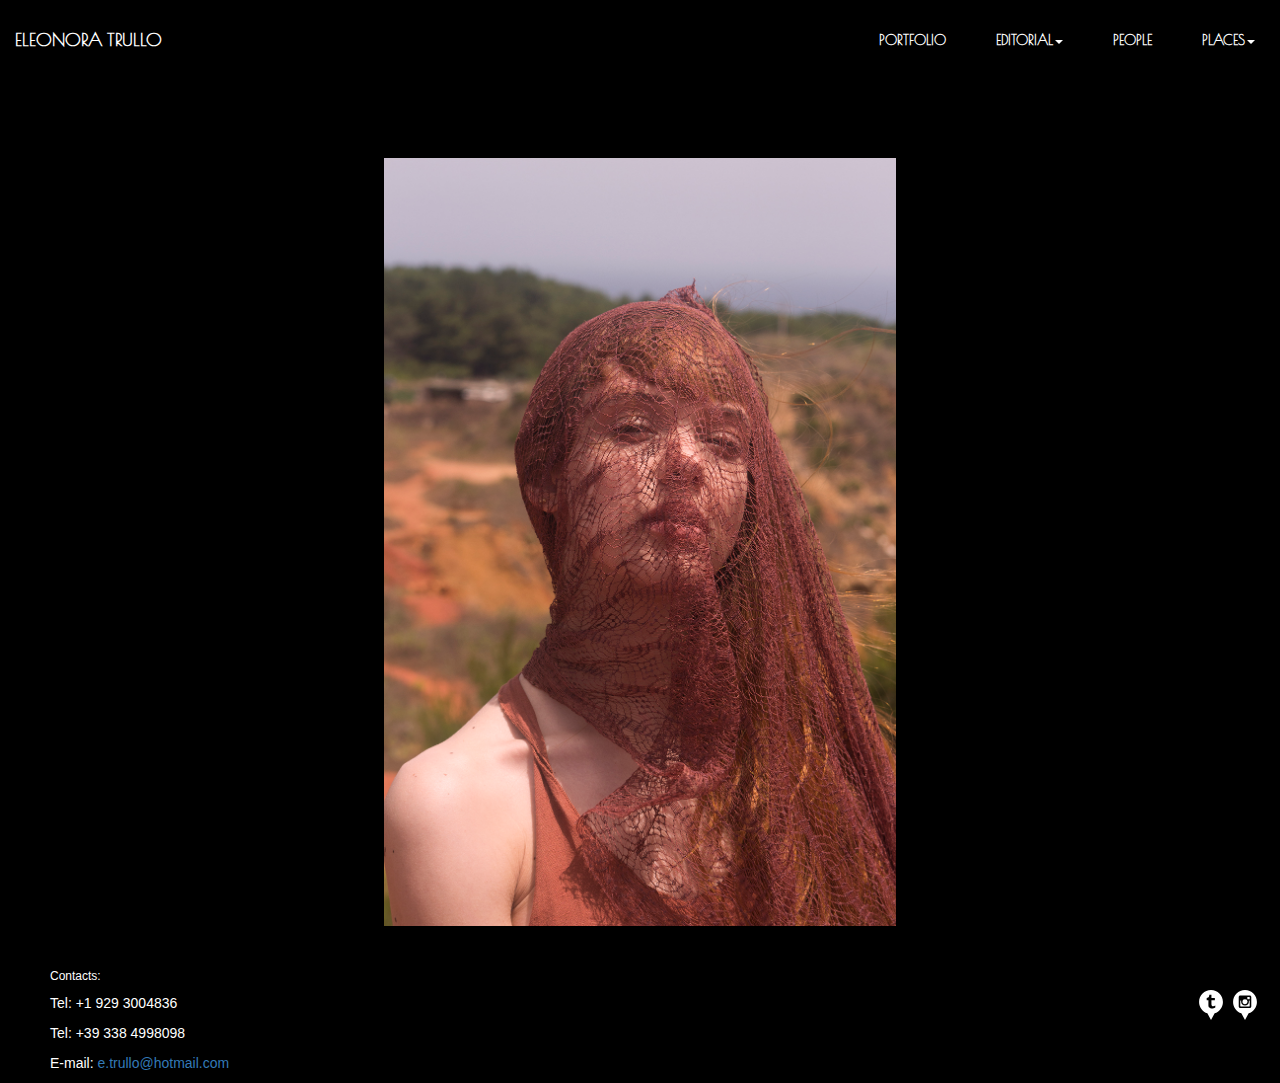
<file: index.html>
<html>
  <head>
    <title>Kalinifta</title>
    <meta charset="utf-8">
  	<meta http-equiv="X-UA-Compatible" content="IE=edge">
  	<meta name="viewport" content="width=device-width, initial-scale=1">
  	<meta name="keywords" content="footer, links, icons" />
    <link rel="stylesheet" href="https://maxcdn.bootstrapcdn.com/bootstrap/3.3.7/css/bootstrap.min.css">
    <script src="https://ajax.googleapis.com/ajax/libs/jquery/3.1.1/jquery.min.js"></script>
    <script src="https://maxcdn.bootstrapcdn.com/bootstrap/3.3.7/js/bootstrap.min.js"></script>
    <script src="js/custom-navbar.js"></script>
    <script src="js/support.js"></script>
    <script>
      $(document).ready(function(){
        $('body').click(function(e){
          if (e.target === this) {
            window.location = "portfolio.html"
          }
        });
      });
    </script>
      <link  href="css/style.css" rel="stylesheet" type="text/css">
      <link  href="css/body.css" rel="stylesheet" type="text/css">
      <link  href="css/footer.css" rel="stylesheet" type="text/css">
      <link  href="css/custom-navbar.css" rel="stylesheet" type="text/css">
      <link href="https://maxcdn.bootstrapcdn.com/font-awesome/4.3.0/css/font-awesome.min.css" rel="stylesheet">
      <link href="https://fonts.googleapis.com/css?family=Poiret+One" rel="stylesheet">
  </head>
  <body>
    <nav class="navbar navbar-fixed-top custom-navbar">
      <div class="container-fluid">
        <div class="navbar-header custom-collapsed">
            <a class="navbar-brand gloria-halleluia" href="index.html">ELEONORA TRULLO</a>
          <button type="button" class="navbar-toggle" data-toggle="collapse" data-target="#myNavbar">
            <span class="icon-bar"></span>
            <span class="icon-bar"></span>
            <span class="icon-bar"></span>
          </button>
        </div>
        <div class="collapse navbar-collapse" id="myNavbar">
          <ul class="nav navbar-nav custom-collapsed gloria-halleluia">
            <li><a href="portfolio.html">PORTFOLIO</a></li>
            <li class="dropdown">
              <a id="editorial" class="dropdown-toggle" data-toggle="dropdown" href="editorial.html">EDITORIAL<span class="caret"></span></a>
              <ul class="dropdown-menu">
                <li><a href="beautiful_stranger.html">beautiful stranger / toksick magazine</a></li>
              </ul>
            </li>
            <li><a href="people.html">PEOPLE</a></li>
            <li class="dropdown">
              <a class="dropdown-toggle" data-toggle="dropdown" href="#">PLACES<span class="caret"></span></a>
              <ul class="dropdown-menu">
                <li><a href="newyork.html">NEW YORK</a></li>
                <li><a href="paris.html">PARIS</a></li>
              </ul>
            </li>
          </ul>
        </div>
      </div>
    </nav>
    <div class="container margin-footer"> </div>
    <footer class="footer" style="margin-top: 900px">
      <div class="container">
        <div id="contatti" class="float-left left">
          <h6>Contacts: </h6>
          <p>Tel: +1 929 3004836    </p>
          <p>Tel: +39 338 4998098   </p>
          <p>E-mail: <a href="mailto:e.trullo@hotmail.com">e.trullo@hotmail.com     </a></p>
        </div>
        <div class="float-right right">
          <a href="http://kalinifta.tumblr.com/" target="_blank"><img class="social" src="img/logos/tumblr.svg"></a>
          <a href="https://www.instagram.com/eleonoratrullo/" target="_blank"><img class="social" src="img/logos/instagram.svg"></a>
          </div>
      </div>
    </footer>
  </body>
</html>
</file>
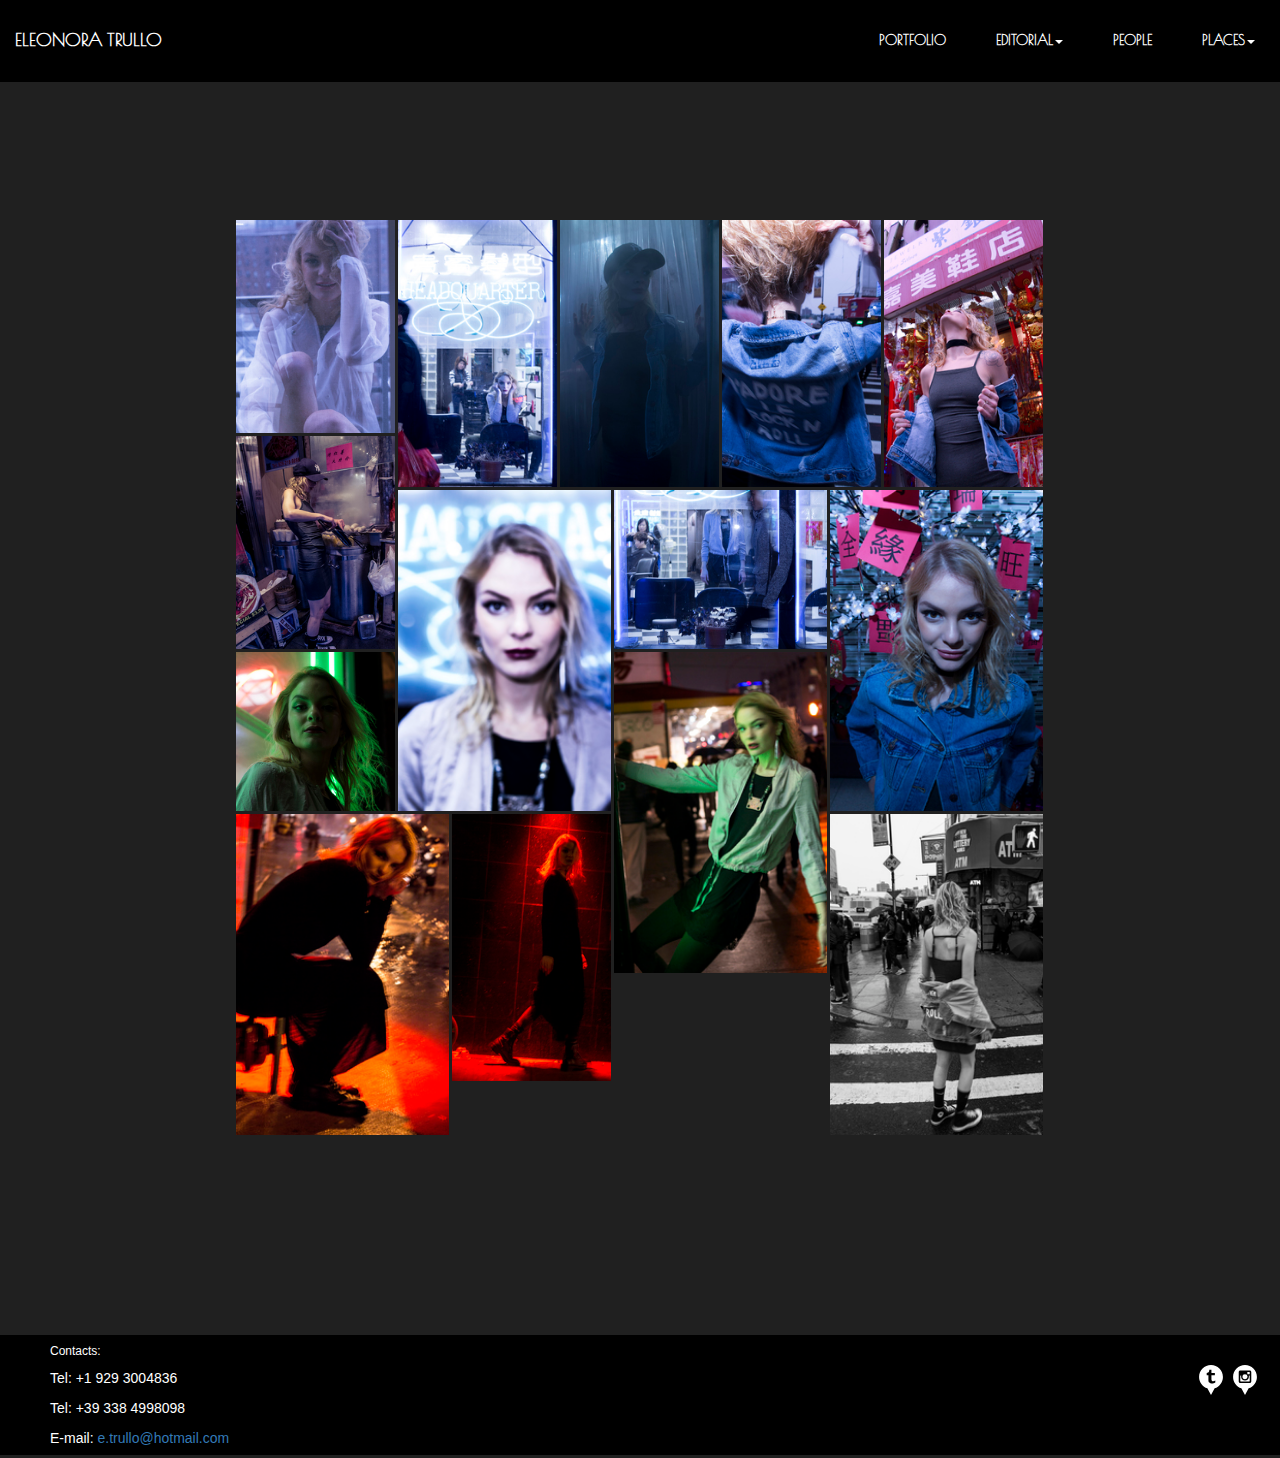
<file: beautiful_stranger.html>
/thumbs<html>
<head>
  <title>Kalinifta</title>
  <meta charset="utf-8">
  <meta http-equiv="X-UA-Compatible" content="IE=edge">
  <meta name="viewport" content="width=device-width, initial-scale=1">
  <meta name="keywords" content="footer, links, icons" />
  <link rel="stylesheet" href="https://maxcdn.bootstrapcdn.com/bootstrap/3.3.7/css/bootstrap.min.css">

  <link href="https://fonts.googleapis.com/css?family=Great+Vibes" rel="stylesheet">

  <script src="https://ajax.googleapis.com/ajax/libs/jquery/3.1.1/jquery.min.js"></script>
  <script src="https://maxcdn.bootstrapcdn.com/bootstrap/3.3.7/js/bootstrap.min.js"></script>
  <script src="js/custom-navbar.js"></script>
  <script src="js/support.js"></script>
  <script src="js/gallery.js"></script>
  <script src="lightbox/dist/js/lightbox.js"></script>
    <link  href="css/style.css" rel="stylesheet" type="text/css">
    <link  href="css/footer.css" rel="stylesheet" type="text/css">
    <link  href="css/custom-navbar.css" rel="stylesheet" type="text/css">
    <link href="https://maxcdn.bootstrapcdn.com/font-awesome/4.3.0/css/font-awesome.min.css" rel="stylesheet">
    <link href="https://fonts.googleapis.com/css?family=Poiret+One" rel="stylesheet">

    <script type='text/javascript' src='unitegallery/js/jquery-11.0.min.js'></script>
    <script type='text/javascript' src='dist/js/unitegallery.min.js'></script>
    <link rel='stylesheet' href='dist/css/unite-gallery.css' type='text/css' />
    <script type='text/javascript' src='dist/themes/tiles/ug-theme-tiles.js'></script>
</head>
  <body>
    <nav class="navbar navbar-fixed-top custom-navbar ">
      <div class="container-fluid">
        <div class="navbar-header custom-collapsed">
          <a class="navbar-brand gloria-halleluia" href="index.html">ELEONORA TRULLO</a>
          <button type="button" class="navbar-toggle" data-toggle="collapse" data-target="#myNavbar">
            <span class="icon-bar"></span>
            <span class="icon-bar"></span>
            <span class="icon-bar"></span>
          </button>
        </div>
        <div class="collapse navbar-collapse" id="myNavbar">
          <ul class="nav navbar-nav custom-collapsed gloria-halleluia">
            <li><a href="portfolio.html">PORTFOLIO</a></li>
            <li class="dropdown">
              <a id="editorial" class="dropdown-toggle" data-toggle="dropdown" href="editorial.html">EDITORIAL<span class="caret"></span></a>
              <ul class="dropdown-menu">
                <li><a href="beautiful_stranger.html">beautiful stranger / toksick magazine</a></li>
              </ul>
            </li>
            <li><a href="people.html">PEOPLE</a></li>
            <li class="dropdown">
              <a class="dropdown-toggle" data-toggle="dropdown" href="#">PLACES<span class="caret"></span></a>
              <ul class="dropdown-menu">
                <li><a href="newyork.html">NEW YORK</a></li>
                <li><a href="paris.html">PARIS</a></li>
              </ul>
            </li>
          </ul>
        </div>
      </div>
    </nav>
    <div class="spessore"></div>
    <div  class="centered margin-footer">
      <div id="gallery" style="display:none;" class="centered">
        <img alt=""
        src="img/editorial/beautiful_stranger/thumbs/1.jpg"
        data-image="img/editorial/beautiful_stranger/1.jpg">

        <img alt=""
        src="img/editorial/beautiful_stranger/thumbs/2.jpg"
        data-image="img/editorial/beautiful_stranger/2.jpg"
        data-description="Preview Image 1 Description">

        <img alt=""
        src="img/editorial/beautiful_stranger/thumbs/3.jpg"
        data-image="img/editorial/beautiful_stranger/3.jpg"
        data-description="Preview Image 2 Description">

        <img alt=""
        src="img/editorial/beautiful_stranger/thumbs/4.jpg"
        data-image="img/editorial/beautiful_stranger/4.jpg"
        data-description="img/editorial/beautiful_stranger/.jpg">

        <img alt=""
        src="img/editorial/beautiful_stranger/thumbs/5.jpg"
        data-image="img/editorial/beautiful_stranger/5.jpg"
        data-description="Preview Image 1 Description">

        <img alt=""
        src="img/editorial/beautiful_stranger/thumbs/6.jpg"
        data-image="img/editorial/beautiful_stranger/6.jpg"
        data-description="Preview Image 2 Description">

        <img alt=""
        src="img/editorial/beautiful_stranger/thumbs/8.jpg"
        data-image="img/editorial/beautiful_stranger/8.jpg"
        data-description="Preview Image 2 Description">

        <img alt=""
        src="img/editorial/beautiful_stranger/thumbs/9.jpg"
        data-image="img/editorial/beautiful_stranger/9.jpg"
        data-description="img/editorial/beautiful_stranger/.jpg">

        <img alt=""
        src="img/editorial/beautiful_stranger/thumbs/10.jpg"
        data-image="img/editorial/beautiful_stranger/10.jpg"
        data-description="Preview Image 2 Description">

        <img alt=""
        src="img/editorial/beautiful_stranger/thumbs/11.jpg"
        data-image="img/editorial/beautiful_stranger/11.jpg"
        data-description="img/editorial/beautiful_stranger/.jpg">

        <img alt=""
        src="img/editorial/beautiful_stranger/thumbs/12.jpg"
        data-image="img/editorial/beautiful_stranger/12.jpg"
        data-description="Preview Image 1 Description">

        <img alt=""
        src="img/editorial/beautiful_stranger/thumbs/13.jpg"
        data-image="img/editorial/beautiful_stranger/13.jpg"
        data-description="Preview Image 2 Description">

        <img alt=""
        src="img/editorial/beautiful_stranger/thumbs/14.jpg"
        data-image="img/editorial/beautiful_stranger/14.jpg"
        data-description="Preview Image 1 Description">

        <img alt=""
        src="img/editorial/beautiful_stranger/thumbs/15.jpg"
        data-image="img/editorial/beautiful_stranger/15.jpg"
        data-description="Preview Image 1 Description">

      </div>
    </div>
    <footer class="footer">
      <div class="container">
        <div id="contatti" class="float-left left">
          <h6>Contacts: </h6>
          <p>Tel: +1 929 3004836    </p>
          <p>Tel: +39 338 4998098   </p>
          <p>E-mail: <a href="mailto:e.trullo@hotmail.com">e.trullo@hotmail.com     </a></p>
        </div>
        <div class="float-right right">
          <a href="http://kalinifta.tumblr.com/" target="_blank"><img class="social" src="img/logos/tumblr.svg"></a>
          <a href="https://www.instagram.com/eleonoratrullo/" target="_blank"><img class="social" src="img/logos/instagram.svg"></a>
          </div>
      </div>
    </footer>
  </body>
</html>
</file>
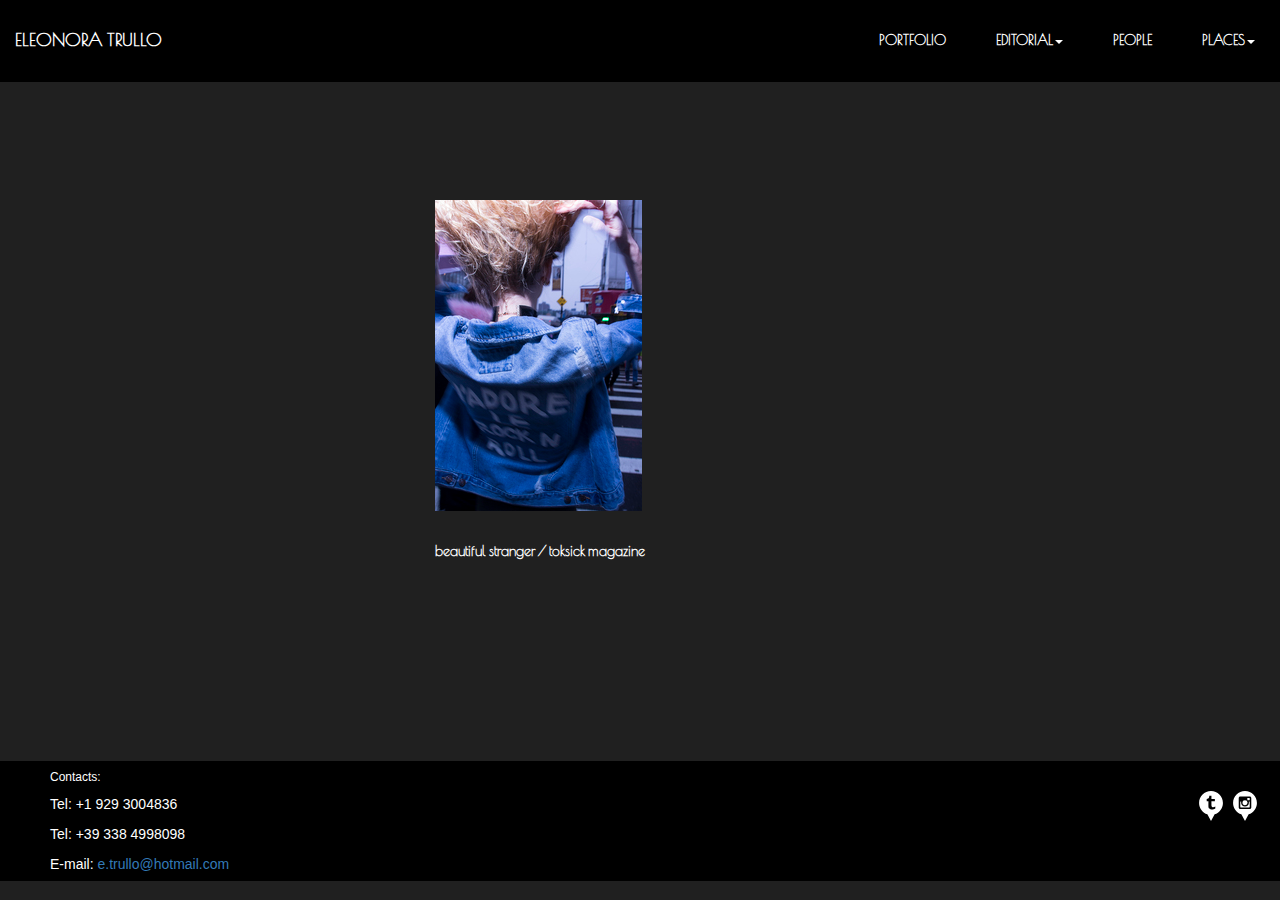
<file: editorial.html>
<html>
<head>
  <title>Kalinifta</title>
  <meta charset="utf-8">
  <meta http-equiv="X-UA-Compatible" content="IE=edge">
  <meta name="viewport" content="width=device-width, initial-scale=1">
  <meta name="keywords" content="footer, links, icons" />
  <link rel="stylesheet" href="https://maxcdn.bootstrapcdn.com/bootstrap/3.3.7/css/bootstrap.min.css">
  <script src="https://ajax.googleapis.com/ajax/libs/jquery/3.1.1/jquery.min.js"></script>
  <script src="https://maxcdn.bootstrapcdn.com/bootstrap/3.3.7/js/bootstrap.min.js"></script>
  <script src="js/custom-navbar.js"></script>
  <script src="js/support.js"></script>
  <script src="js/gallery.js"></script>
  <script src="lightbox/dist/js/lightbox.js"></script>

    <link  href="css/style.css" rel="stylesheet" type="text/css">
    <link  href="css/footer.css" rel="stylesheet" type="text/css">
    <link  href="css/custom-navbar.css" rel="stylesheet" type="text/css">
    <link href="https://maxcdn.bootstrapcdn.com/font-awesome/4.3.0/css/font-awesome.min.css" rel="stylesheet">
    <link href="https://fonts.googleapis.com/css?family=Poiret+One" rel="stylesheet">

    <script type='text/javascript' src='unitegallery/js/jquery-11.0.min.js'></script>
    <script type='text/javascript' src='dist/js/unitegallery.min.js'></script>
    <link rel='stylesheet' href='dist/css/unite-gallery.css' type='text/css' />
    <script type='text/javascript' src='dist/themes/tiles/ug-theme-tiles.js'></script>
</head>
  <body>
    <nav class="navbar navbar-fixed-top custom-navbar">
      <div class="container-fluid">
        <div class="navbar-header custom-collapsed">
          <a class="navbar-brand gloria-halleluia" href="index.html">ELEONORA TRULLO</a>

          <button type="button" class="navbar-toggle" data-toggle="collapse" data-target="#myNavbar">
            <span class="icon-bar"></span>
            <span class="icon-bar"></span>
            <span class="icon-bar"></span>
          </button>
        </div>
        <div class="collapse navbar-collapse" id="myNavbar">
          <ul class="nav navbar-nav custom-collapsed gloria-halleluia">
            <li><a href="portfolio.html">PORTFOLIO</a></li>
            <li class="dropdown">
              <a id="editorial" class="dropdown-toggle" data-toggle="dropdown" href="editorial.html">EDITORIAL<span class="caret"></span></a>
              <ul class="dropdown-menu">
                <li><a href="beautiful_stranger.html">beautiful stranger / toksick magazine</a></li>
              </ul>
            </li>
            <li><a href="people.html">PEOPLE</a></li>
            <li class="dropdown">
              <a class="dropdown-toggle" data-toggle="dropdown" href="#">PLACES<span class="caret"></span></a>
              <ul class="dropdown-menu">
                <li><a href="newyork.html">NEW YORK</a></li>
                <li><a href="paris.html">PARIS</a></li>
              </ul>
            </li>
          </ul>
        </div>
      </div>
    </nav>
    <div class="spessore"></div>
    <div  class="centered margin-footer">
      <div  class="centered">
        <div class="center_list"><a href="beautiful_stranger.html"><img alt="New York 1" src="img/editorial/beautiful_stranger/thumbs/4.jpg" href="beautiful_stranger.html"></a></div>
        <div  class="center_list" style="margin-top:30px;"><a class=" gloria-halleluia" href="beautiful_stranger.html">beautiful stranger / toksick magazine</a></div>
        </div>
    </div>
    <footer class="footer">
      <div class="container">
        <div id="contatti" class="float-left left">
          <h6>Contacts: </h6>
          <p>Tel: +1 929 3004836    </p>
          <p>Tel: +39 338 4998098   </p>
          <p>E-mail: <a href="mailto:e.trullo@hotmail.com">e.trullo@hotmail.com     </a></p>
        </div>
        <div class="float-right right">
          <a href="http://kalinifta.tumblr.com/" target="_blank"><img class="social" src="img/logos/tumblr.svg"></a>
          <a href="https://www.instagram.com/eleonoratrullo/" target="_blank"><img class="social" src="img/logos/instagram.svg"></a>
          </div>
      </div>
    </footer>
  </body>
</html>
</file>
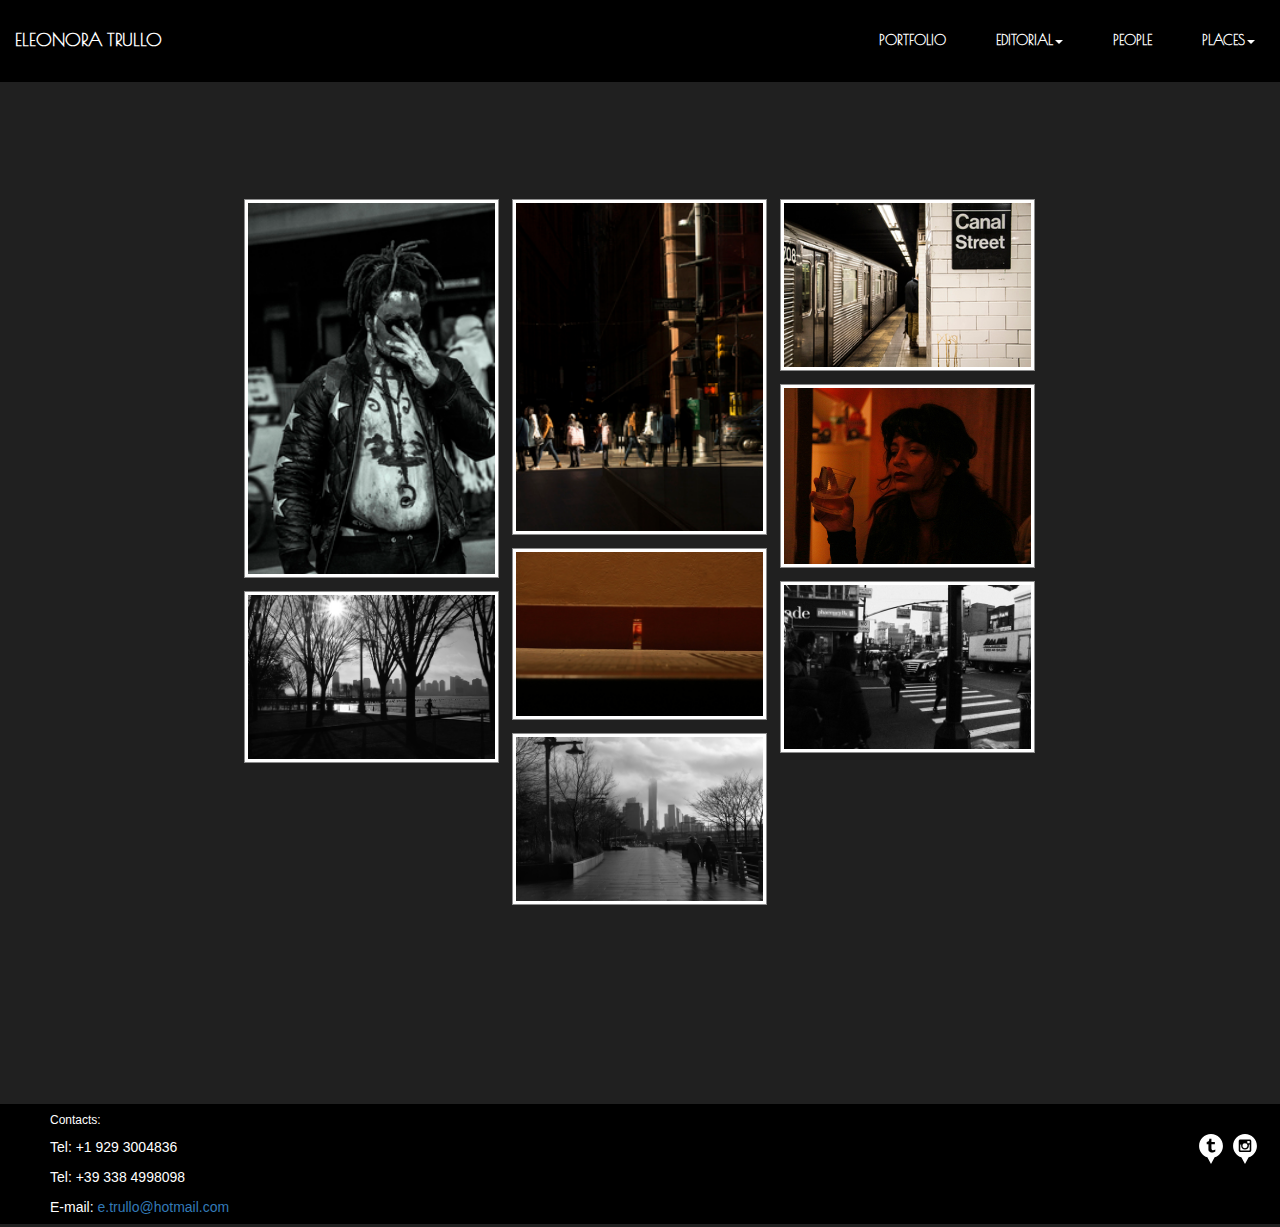
<file: newyork.html>
<html>
<head>
  <title>Kalinifta</title>
  <meta charset="utf-8">
  <meta http-equiv="X-UA-Compatible" content="IE=edge">
  <meta name="viewport" content="width=device-width, initial-scale=1">
  <meta name="keywords" content="footer, links, icons" />
  <link rel="stylesheet" href="https://maxcdn.bootstrapcdn.com/bootstrap/3.3.7/css/bootstrap.min.css">
  <script src="https://ajax.googleapis.com/ajax/libs/jquery/3.1.1/jquery.min.js"></script>
  <script src="https://maxcdn.bootstrapcdn.com/bootstrap/3.3.7/js/bootstrap.min.js"></script>
  <script src="js/custom-navbar.js"></script>
  <script src="js/support.js"></script>
  <script src="js/gallery.js"></script>
  <script src="lightbox/dist/js/lightbox.js"></script>

    <link  href="css/style.css" rel="stylesheet" type="text/css">
    <link  href="css/footer.css" rel="stylesheet" type="text/css">
    <link  href="css/custom-navbar.css" rel="stylesheet" type="text/css">
    <link href="https://maxcdn.bootstrapcdn.com/font-awesome/4.3.0/css/font-awesome.min.css" rel="stylesheet">
    <link href="https://fonts.googleapis.com/css?family=Poiret+One" rel="stylesheet">

    <script type='text/javascript' src='unitegallery/js/jquery-11.0.min.js'></script>
    <script type='text/javascript' src='dist/js/unitegallery.min.js'></script>
    <link rel='stylesheet' href='dist/css/unite-gallery.css' type='text/css' />
    <script type='text/javascript' src='dist/themes/tiles/ug-theme-tiles.js'></script>
</head>
  <body>
    <nav class="navbar navbar-fixed-top custom-navbar">
      <div class="container-fluid">
        <div class="navbar-header custom-collapsed">
          <a class="navbar-brand gloria-halleluia" href="index.html">ELEONORA TRULLO</a>

          <button type="button" class="navbar-toggle" data-toggle="collapse" data-target="#myNavbar">
            <span class="icon-bar"></span>
            <span class="icon-bar"></span>
            <span class="icon-bar"></span>
          </button>
        </div>
        <div class="collapse navbar-collapse" id="myNavbar">
          <ul class="nav navbar-nav custom-collapsed gloria-halleluia">
            <li><a href="portfolio.html">PORTFOLIO</a></li>
            <li class="dropdown">
              <a id="editorial" class="dropdown-toggle" data-toggle="dropdown" href="editorial.html">EDITORIAL<span class="caret"></span></a>
              <ul class="dropdown-menu">
                <li><a href="beautiful_stranger.html">beautiful stranger / toksick magazine</a></li>
              </ul>
            </li>
            <li><a href="people.html">PEOPLE</a></li>
            <li class="dropdown">
              <a class="dropdown-toggle" data-toggle="dropdown" href="#">PLACES<span class="caret"></span></a>
              <ul class="dropdown-menu">
                <li><a href="newyork.html">NEW YORK</a></li>
                <li><a href="paris.html">PARIS</a></li>
              </ul>
            </li>
          </ul>
        </div>
      </div>
    </nav>
    <div class="spessore"></div>
    <div  class="centered margin-footer">
      <div id="gallery2" style="display:none;" class="centered">
        <img alt=""  src="img/places/new_york/thumbs/NY1.jpg"
        data-image="img/places/new_york/NY1.jpg">

        <img alt=""
        src="img/places/new_york/thumbs/NY2.jpg"
        data-image="img/places/new_york/NY2.jpg"
        data-description="Preview Image 1 Description">

        <img alt=""
        src="img/places/new_york/thumbs/NY3.jpg"
        data-image="img/places/new_york/NY3.jpg"
        data-description="Preview Image 2 Description">

        <img alt=""
        src="img/places/new_york/thumbs/NY4.jpg"
        data-image="img/places/new_york/NY.jpg"
        data-description="img/portfolio/portfolio.jpg">

        <img alt=""
        src="img/places/new_york/thumbs/NY5.jpg"
        data-image="img/places/new_york/NY5.jpg"
        data-description="Preview Image 1 Description">

        <img alt=""
        src="img/places/new_york/thumbs/NY6.jpg"
        data-image="img/places/new_york/NY6.jpg"
        data-description="Preview Image 2 Description">

        <img alt=""
        src="img/places/new_york/thumbs/NY7.jpg"
        data-image="img/places/new_york/NY7.jpg"
        data-description="Preview Image 2 Description">

        <img alt=""
        src="img/places/new_york/thumbs/NY8.jpg"
        data-image="img/places/new_york/NY8.jpg"
        data-description="Preview Image 2 Description">

      </div>
    </div>
    <footer class="footer">
      <div class="container">
        <div id="contatti" class="float-left left">
          <h6>Contacts: </h6>
          <p>Tel: +1 929 3004836    </p>
          <p>Tel: +39 338 4998098   </p>
          <p>E-mail: <a href="mailto:e.trullo@hotmail.com">e.trullo@hotmail.com     </a></p>
        </div>
        <div class="float-right right">
          <a href="http://kalinifta.tumblr.com/" target="_blank"><img class="social" src="img/logos/tumblr.svg"></a>
          <a href="https://www.instagram.com/eleonoratrullo/" target="_blank"><img class="social" src="img/logos/instagram.svg"></a>
          </div>
      </div>
    </footer>
  </body>
</html>
</file>
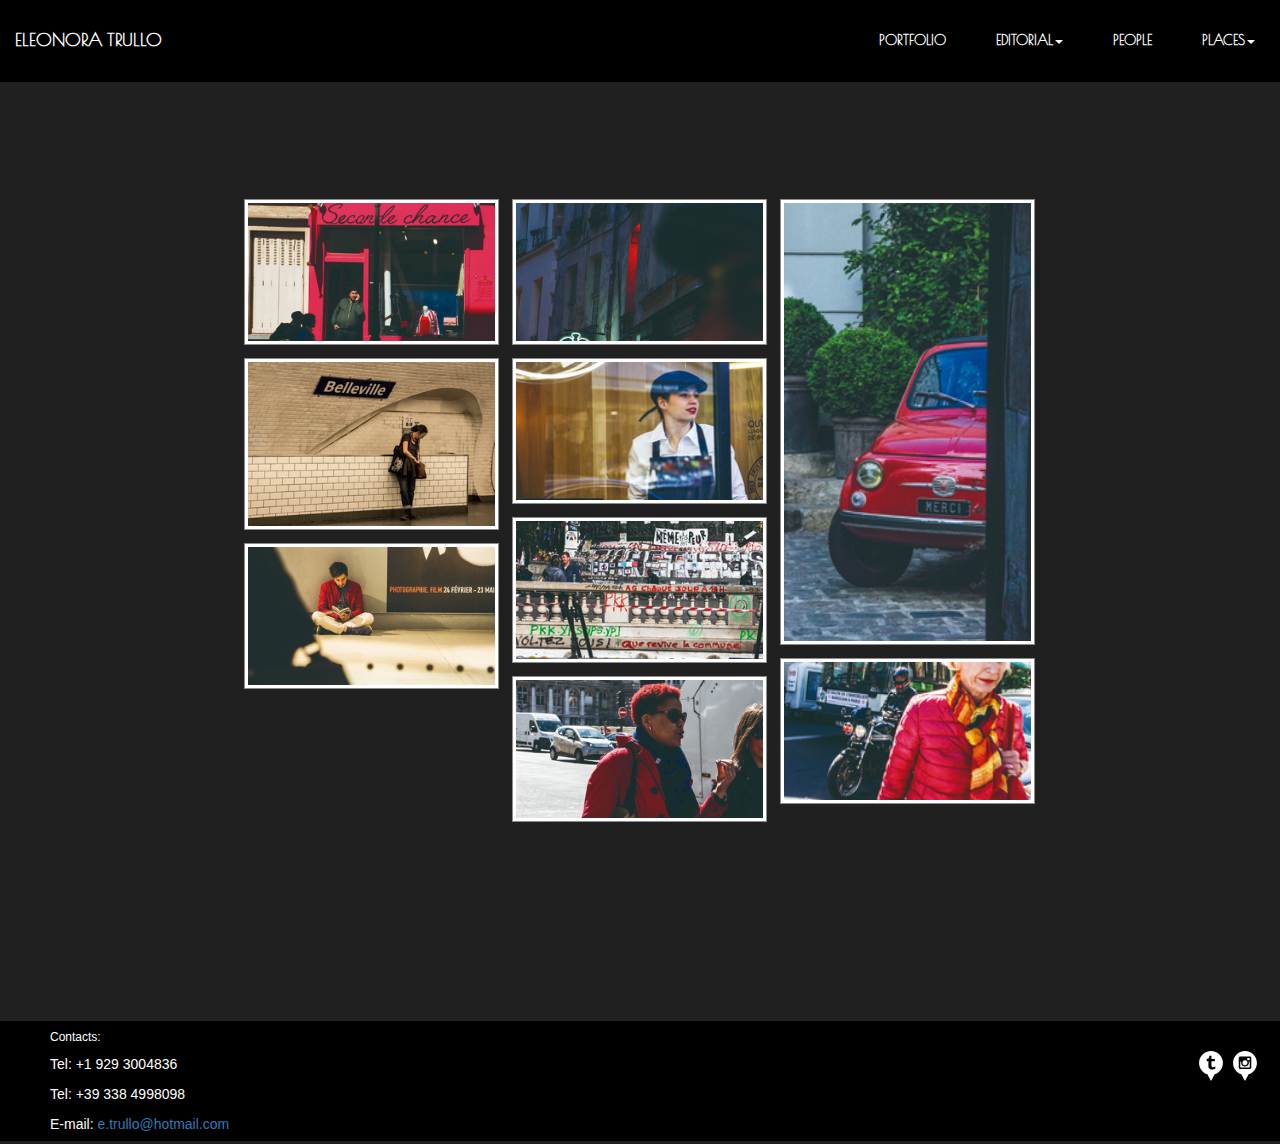
<file: paris.html>
<html>
<head>
  <title>Kalinifta</title>
  <meta charset="utf-8">
  <meta http-equiv="X-UA-Compatible" content="IE=edge">
  <meta name="viewport" content="width=device-width, initial-scale=1">
  <meta name="keywords" content="footer, links, icons" />
  <link rel="stylesheet" href="https://maxcdn.bootstrapcdn.com/bootstrap/3.3.7/css/bootstrap.min.css">
  <script src="https://ajax.googleapis.com/ajax/libs/jquery/3.1.1/jquery.min.js"></script>
  <script src="https://maxcdn.bootstrapcdn.com/bootstrap/3.3.7/js/bootstrap.min.js"></script>
  <script src="js/custom-navbar.js"></script>
  <script src="js/support.js"></script>
  <script src="js/gallery.js"></script>
  <script src="lightbox/dist/js/lightbox.js"></script>

    <link  href="css/style.css" rel="stylesheet" type="text/css">
    <link  href="css/footer.css" rel="stylesheet" type="text/css">
    <link  href="css/custom-navbar.css" rel="stylesheet" type="text/css">
    <link href="https://maxcdn.bootstrapcdn.com/font-awesome/4.3.0/css/font-awesome.min.css" rel="stylesheet">
    <link href="https://fonts.googleapis.com/css?family=Poiret+One" rel="stylesheet">

    <script type='text/javascript' src='unitegallery/js/jquery-11.0.min.js'></script>
    <script type='text/javascript' src='dist/js/unitegallery.min.js'></script>
    <link rel='stylesheet' href='dist/css/unite-gallery.css' type='text/css' />
    <script type='text/javascript' src='dist/themes/tiles/ug-theme-tiles.js'></script>
</head>
  <body>
    <nav class="navbar navbar-fixed-top custom-navbar">
      <div class="container-fluid">
        <div class="navbar-header custom-collapsed">
          <a class="navbar-brand gloria-halleluia" href="index.html">ELEONORA TRULLO</a>

          <button type="button" class="navbar-toggle" data-toggle="collapse" data-target="#myNavbar">
            <span class="icon-bar"></span>
            <span class="icon-bar"></span>
            <span class="icon-bar"></span>
          </button>
        </div>
        <div class="collapse navbar-collapse" id="myNavbar">
          <ul class="nav navbar-nav custom-collapsed gloria-halleluia">
            <li><a href="portfolio.html">PORTFOLIO</a></li>
            <li class="dropdown">
              <a id="editorial" class="dropdown-toggle" data-toggle="dropdown" href="editorial.html">EDITORIAL<span class="caret"></span></a>
              <ul class="dropdown-menu">
                <li><a href="beautiful_stranger.html">beautiful stranger / toksick magazine</a></li>
              </ul>
            </li>
            <li><a href="people.html">PEOPLE</a></li>
            <li class="dropdown">
              <a class="dropdown-toggle" data-toggle="dropdown" href="#">PLACES<span class="caret"></span></a>
              <ul class="dropdown-menu">
                <li><a href="newyork.html">NEW YORK</a></li>
                <li><a href="paris.html">PARIS</a></li>
              </ul>
            </li>
          </ul>
        </div>
      </div>
    </nav>
    <div class="spessore"></div>
    <div class="centered margin-footer">
      <div id="gallery2" style="display:none;" class="centered">

        <img alt=""
        src="img/places/paris/thumbs/paris1.jpg"
        data-image="img/places/paris/paris1.jpg">

        <img alt=""
        src="img/places/paris/thumbs/paris2.jpg"
        data-image="img/places/paris/paris2.jpg">

        <img alt=""
        src="img/places/paris/thumbs/paris7.jpg"
        data-image="img/places/paris/paris7.jpg">

        <img alt=""
        src="img/places/paris/thumbs/paris3.jpg"
        data-image="img/places/paris/paris3.jpg">

        <img alt=""
        src="img/places/paris/thumbs/paris4.jpg"
        data-image="img/places/paris/paris4.jpg">

        <img alt=""
        src="img/places/paris/thumbs/paris5.jpg"
        data-image="img/places/paris/paris5.jpg">

        <img alt=""
        src="img/places/paris/thumbs/paris6.jpg"
        data-image="img/places/paris/paris6.jpg">

        <img alt=""
        src="img/places/paris/thumbs/paris9.jpg"
        data-image="img/places/paris/paris9.jpg">

        <img alt=""
        src="img/places/paris/thumbs/paris8.jpg"
        data-image="img/places/paris/paris8.jpg">

      </div>
    </div>
    <footer class="footer">
      <div class="container">
        <div id="contatti" class="float-left left">
          <h6>Contacts: </h6>
          <p>Tel: +1 929 3004836    </p>
          <p>Tel: +39 338 4998098   </p>
          <p>E-mail: <a href="mailto:e.trullo@hotmail.com">e.trullo@hotmail.com     </a></p>
        </div>
        <div class="float-right right">
          <a href="http://kalinifta.tumblr.com/" target="_blank"><img class="social" src="img/logos/tumblr.svg"></a>
          <a href="https://www.instagram.com/eleonoratrullo/" target="_blank"><img class="social" src="img/logos/instagram.svg"></a>
          </div>
      </div>
    </footer>
  </body>
</html>
</file>
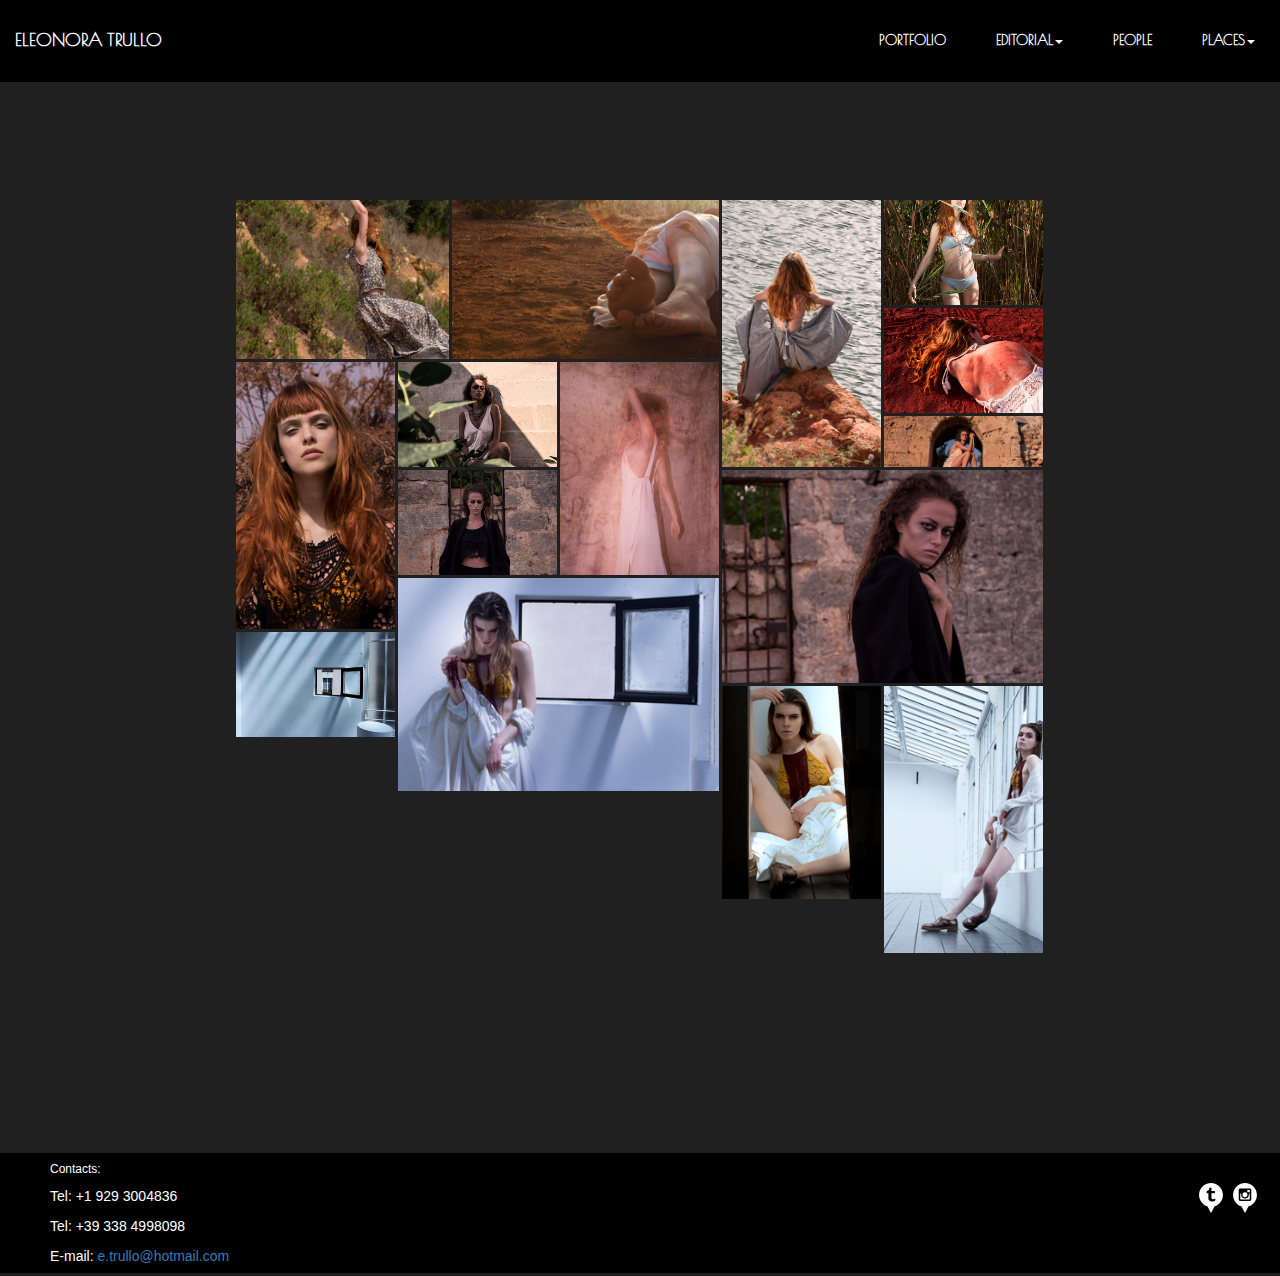
<file: portfolio.html>
<html>
<head>
  <title>Kalinifta</title>
  <meta charset="utf-8">
  <meta http-equiv="X-UA-Compatible" content="IE=edge">
  <meta name="viewport" content="width=device-width, initial-scale=1">
  <meta name="keywords" content="footer, links, icons" />
  <link rel="stylesheet" href="https://maxcdn.bootstrapcdn.com/bootstrap/3.3.7/css/bootstrap.min.css">

  <link href="https://fonts.googleapis.com/css?family=Great+Vibes" rel="stylesheet">

  <script src="https://ajax.googleapis.com/ajax/libs/jquery/3.1.1/jquery.min.js"></script>
  <script src="https://maxcdn.bootstrapcdn.com/bootstrap/3.3.7/js/bootstrap.min.js"></script>
  <script src="js/custom-navbar.js"></script>
  <script src="js/support.js"></script>
  <script src="js/gallery.js"></script>
  <script src="lightbox/dist/js/lightbox.js"></script>
    <link  href="css/style.css" rel="stylesheet" type="text/css">
    <link  href="css/footer.css" rel="stylesheet" type="text/css">
    <link  href="css/custom-navbar.css" rel="stylesheet" type="text/css">
    <link href="https://maxcdn.bootstrapcdn.com/font-awesome/4.3.0/css/font-awesome.min.css" rel="stylesheet">
    <link href="https://fonts.googleapis.com/css?family=Poiret+One" rel="stylesheet">

    <script type='text/javascript' src='unitegallery/js/jquery-11.0.min.js'></script>
    <script type='text/javascript' src='dist/js/unitegallery.min.js'></script>
    <link rel='stylesheet' href='dist/css/unite-gallery.css' type='text/css' />
    <script type='text/javascript' src='dist/themes/tiles/ug-theme-tiles.js'></script>
</head>
  <body>
    <nav class="navbar navbar-fixed-top custom-navbar ">
      <div class="container-fluid">
        <div class="navbar-header custom-collapsed">
          <a class="navbar-brand gloria-halleluia" href="index.html">ELEONORA TRULLO</a>

          <button type="button" class="navbar-toggle" data-toggle="collapse" data-target="#myNavbar">
            <span class="icon-bar"></span>
            <span class="icon-bar"></span>
            <span class="icon-bar"></span>
          </button>
        </div>
        <div class="collapse navbar-collapse" id="myNavbar">
          <ul class="nav navbar-nav custom-collapsed gloria-halleluia">
            <li><a href="portfolio.html">PORTFOLIO</a></li>
            <li class="dropdown">
              <a id="editorial" class="dropdown-toggle" data-toggle="dropdown" href="editorial.html">EDITORIAL<span class="caret"></span></a>
              <ul class="dropdown-menu">
                <li><a href="beautiful_stranger.html">beautiful stranger / toksick magazine</a></li>
              </ul>
            </li>
            <li><a href="people.html">PEOPLE</a></li>
            <li class="dropdown">
              <a class="dropdown-toggle" data-toggle="dropdown" href="#">PLACES<span class="caret"></span></a>
              <ul class="dropdown-menu">
                <li><a href="newyork.html">NEW YORK</a></li>
                <li><a href="paris.html">PARIS</a></li>
              </ul>
            </li>
          </ul>
        </div>
      </div>
    </nav>
    <div class="spessore"></div>
    <div  class="centered margin-footer">
      <div id="gallery" style="display:none;" class="centered">
        <img alt=""
        src="img/portfolio/thumbs/portfolio1.jpg"
        data-image="img/portfolio/portfolio1.jpg">

        <img alt=""
        src="img/portfolio/thumbs/portfolio2.jpg"
        data-image="img/portfolio/portfolio2.jpg"
        data-description="Preview Image 1 Description">

        <img alt=""
        src="img/portfolio/thumbs/portfolio3.jpg"
        data-image="img/portfolio/portfolio3.jpg"
        data-description="Preview Image 2 Description">

        <img alt=""
        src="img/portfolio/thumbs/portfolio4.jpg"
        data-image="img/portfolio/portfolio4.jpg"
        data-description="img/portfolio/portfolio.jpg">

        <img alt=""
        src="img/portfolio/thumbs/portfolio5.jpg"
        data-image="img/portfolio/portfolio5.jpg"
        data-description="Preview Image 1 Description">

        <img alt=""
        src="img/portfolio/thumbs/portfolio6.jpg"
        data-image="img/portfolio/portfolio6.jpg"
        data-description="Preview Image 2 Description">

        <img alt=""
        src="img/portfolio/thumbs/portfolio8.jpg"
        data-image="img/portfolio/portfolio8.jpg"
        data-description="Preview Image 2 Description">

        <img alt=""
        src="img/portfolio/thumbs/portfolio9.jpg"
        data-image="img/portfolio/portfolio9.jpg"
        data-description="img/portfolio/portfolio.jpg">

        <img alt=""
        src="img/portfolio/thumbs/portfolio10.jpg"
        data-image="img/portfolio/portfolio10.jpg"
        data-description="Preview Image 2 Description">

        <img alt=""
        src="img/portfolio/thumbs/portfolio11.jpg"
        data-image="img/portfolio/portfolio11.jpg"
        data-description="img/portfolio/portfolio.jpg">

        <img alt=""
        src="img/portfolio/thumbs/portfolio12.jpg"
        data-image="img/portfolio/portfolio12.jpg"
        data-description="Preview Image 1 Description">

        <img alt=""
        src="img/portfolio/thumbs/portfolio13.jpg"
        data-image="img/portfolio/portfolio13.jpg"
        data-description="Preview Image 2 Description">

        <img alt=""
        src="img/portfolio/thumbs/portfolio14.jpg"
        data-image="img/portfolio/portfolio14.jpg"
        data-description="Preview Image 1 Description">

        <img alt=""
        src="img/portfolio/thumbs/portfolio15.jpg"
        data-image="img/portfolio/portfolio15.jpg"
        data-description="Preview Image 2 Description">

        <img alt=""
        src="img/portfolio/thumbs/portfolio16.jpg"
        data-image="img/portfolio/portfolio16.jpg"
        data-description="img/portfolio/portfolio.jpg">

      </div>
    </div>
    <footer class="footer">
      <div class="container">
        <div id="contatti" class="float-left left">
          <h6>Contacts: </h6>
          <p>Tel: +1 929 3004836    </p>
          <p>Tel: +39 338 4998098   </p>
          <p>E-mail: <a href="mailto:e.trullo@hotmail.com">e.trullo@hotmail.com     </a></p>
        </div>
        <div class="float-right right">
          <a href="http://kalinifta.tumblr.com/" target="_blank"><img class="social" src="img/logos/tumblr.svg"></a>
          <a href="https://www.instagram.com/eleonoratrullo/" target="_blank"><img class="social" src="img/logos/instagram.svg"></a>
          </div>
      </div>
    </footer>
  </body>
</html>
</file>
<file: css/style.css>
body{
  background-color: #202020;
}

table {
    border-spacing: 5px;
}

th, td {
    padding: 15px;
}

.float-left{
  float:left;
}

.navbar-brand{
  color: white;
}

.navbar-brand{
  color: white;
}

.navbar-brand:hover{
  color: white;
}

.spessore{
  margin-top: 200px;
}

.light-img {
    width: 20rem;
    border-radius: 4px;
}

.light-img-big {
    width: 29rem;
    border-radius: 4px;
}

.light-img-small {
    width: 11rem;
    border-radius: 4px;
}

.centered{
  margin-left:18%;
  margin-right:18%;
}

.margin-top{
  margin-top: 10px;
}

.margin-footer{
  margin-bottom: 200px;
}

@media screen and (max-width: 1300px) {
  .centered {
    margin-left:10%;
    margin-right:10%;
  }
}

@media screen and (max-width: 768px) {
  .centered {
    margin-left:0%;
    margin-right:0%;
  }
}

.center_list {
  margin-left:25%;
  margin-right:30%;
}

@media screen and (max-width: 1300px) {
  .center_list {
    margin-left:25%;
    margin-right:30%;
  }
}

@media screen and (max-width: 768px) {
  .center_list {
    margin-left:15%;
    margin-right:20%;
  }
}

.vibes {
  font-family: 'Great Vibes', cursive;
}

.gloria-halleluia{
  font-family: 'Poiret One', cursive;
  color: white;
  font-weight: 900;
}
</file>
<file: css/body.css>
body {
    background-color: black;
    background-image: url("../img/logos/home.jpg");
    background-size: 40%;
    background-position: center;
    background-repeat: no-repeat;
    padding: 0;
}


@media screen and (max-width: 550px) {
  body {
    background-size: 100%;
  }
}

@media screen and (max-width: 768px) {
  body {
    background-size: 80%;
  }
}

@media screen and (max-width: 1240px) {
  body {
    background-size: 75%;
  }
}
</file>
<file: css/footer.css>
/* Sticky footer styles
-------------------------------------------------- */
html {
  position: relative;
  min-height: 100%;
}

.footer {
  width: 100%;
  /* Set the fixed height of the footer here */
  height: 120px;
  background-color: black;
  margin-left: 0px;
  margin-right: 0px;
  margin-bottom: 0px;
  margin-top: 100px;
}


/* Custom page CSS
-------------------------------------------------- */
/* Not required for template or sticky footer method. */

body > .container {
  padding: 60px 15px 0;
}
.container .text-muted {
  margin: 20px 0;
}

.footer > .container {
  padding-right: 20px;
  padding-left: 20px;
  margin-left: 30px;
  margin-right: 30px;
}

code {
  font-size: 80%;
}

.social{
  width: 30px;
  padding-top: 20px;
  filter: invert(100%);
  height: auto;
}

.right {
    position: absolute;
    right: 10px;
    padding: 10px;
}

#contatti{
  color: white;
  font-weight: 500;
}
</file>
<file: css/custom-navbar.css>
.navbar-nav li a {
	padding: 5px 0;
    margin: 10px 25px;
    font-weight: bold;
    border-bottom: 1px solid transparent;
    transition: 0.2s border-color linear;
}

.navbar-nav li a:hover {
	padding: 5px 0;
    margin: 10px 25px;
    font-weight: bold;
    border-bottom: 1px solid;
    transition: 0.2s border-color linear;
    background: none;
}

.navbar-nav li a:focus {
    background: none;
}

nav.navbar {
	transition: 0.2s all ease-in-out;
}

.custom-expanded {
	transition: 0.2s all ease-in-out;
}

.custom-collapsed {
	padding: 15px 0;
}

 ul.nav .open>a, ul.nav .open>a:focus, ul.nav .open>a:hover {
    background: none;
}

.nav .open>a, .nav .open>a:focus, .nav .open>a:hover{
    border: none;
}

button.navbar-toggle .icon-bar{
    -webkit-transition: all 0.4s linear;
    -moz-transition: all 0.4s linear;
    transition: all 0.4s linear;
}

button.animate-menu .icon-bar:nth-child(1){
    transform: translateY(10px) rotateZ(45deg);
    -webkit-transition: transform 0.4s linear;
    -moz-transition: transform 0.4s linear;
    transition: transform 0.4s linear;
}

button.animate-menu .icon-bar:nth-child(2){
    visibility: hidden;
    opacity: 0;
    -webkit-transition: all 0.4s linear;
    -moz-transition: all 0.4s linear;
    transition: all 0.4s linear;
}

button.animate-menu .icon-bar:nth-child(3){
    transform: translateY(-2px) rotateZ(-45deg);
    -webkit-transition: transform 0.4s linear;
    -moz-transition: transform 0.4s linear;
    transition: transform 0.4s linear;
}

ul.dropdown-menu {
    background: #fff;
}

@media (max-width: 767px){
    .navbar-nav .open .dropdown-menu {
        background: #fff;
    }
}
</file>
<file: dist/css/unite-gallery.css>
.---------Protection--------{}

.ug-gallery-wrapper, 
.ug-gallery-wrapper *{
	transition: all !important;
	-o-transition: all !important;
	-webkit-transition: all;
	-moz-transition: all !important;
	-ms-transition: all !important;
	max-width:none;
}

.ug-gallery-wrapper{
	z-index:0;
} 

.ug-item-wrapper img{
	width:auto;
	max-width:none;
	margin:0px;
	padding:0px;
}

.ug-videoplayer-wrapper video{
	height:100%;
	width:100%;
	visibility: visible !important;
}


.---------General_Styles--------{}

.ug-rtl{
	direction:rtl;
}

.ug-gallery-wrapper{
	overflow:hidden;
	position:relative;
	font-family:Arial, Helvetica, sans-serif;
}

.ug-error-message{
	text-align:center;
	padding-top:30px;
	padding-bottom:30px;
	font-size:20px;
	color:#F30D0D;
}

.ug-error-message-wrapper{
	width:100%;
	height:100%;
	border:1px solid black;
}

.ug-gallery-wrapper .ug-canvas-pie{
	position:absolute;
	z-index:4;
}

.ug-gallery-wrapper .ug-progress-bar{
	position:absolute;
	overflow:hidden;
	z-index:4;
}

.ug-gallery-wrapper .ug-progress-bar-inner{
	xposition:absolute;
}

.ug-gallery-wrapper.ug-fullscreen{
	height: 100% !important;
	width: 100% !important;
	max-width:none !important;
	max-height:none !important;
}

.ug-gallery-wrapper.ug-fake-fullscreen{
	position: fixed !important;
	height: auto !important;
	width: auto !important;
	max-width:none !important;
	max-height:none !important;
	margin: 0px !important;
	padding: 0px !important;
	top: 0px !important;
	left: 0px !important;
	bottom: 0px !important;
	right: 0px !important;
	z-index: 999999 !important;
}

.ug-body-fullscreen{
	overflow: hidden !important;
	height: 100% !important;
	width: 100% !important;
	margin:0px !important;
	padding:0px !important;	
}

.ug-gallery-wrapper .ug-preloader-trans{
	display:block;
	height:35px;
	width:32px;
	height:32px;
	background-image:url('../images/loader_skype_trans.gif');
	background-repeat:no-repeat;
}


.--------------SLIDER------------------{}

.ug-gallery-wrapper .ug-slider-wrapper{
	position:absolute;
	overflow:hidden;
	z-index:1;
	background-color:#000000;
}


.ug-slider-wrapper .ug-slide-wrapper{
	position:absolute;
}

.ug-slide-wrapper.ug-slide-clickable{
	cursor:pointer;
}

.ug-slider-wrapper .ug-slider-inner{
	position:absolute;
	z-index:0;
}

.ug-slider-wrapper .ug-item-wrapper{
	position:absolute;
	overflow:hidden;
}

.ug-slider-wrapper,
.ug-item-wrapper img{
	
	-webkit-user-select: none;	/* make unselectable */         
	-moz-user-select: none; 
	-ms-user-select: none;	
	max-width:none !important;
	box-sizing:border-box;
}

.ug-slider-wrapper .ug-slider-preloader{
	position:absolute;
	z-index:1;
	border:2px solid #ffffff;
	border-radius:6px;
	background-color:#ffffff;
	background-position:center center;
	background-repeat:no-repeat;
}

.ug-slider-preloader.ug-loader1{
	width:30px;
	height:30px;
	background-image:url('../images/loader-white1.gif');
}

.ug-slider-preloader.ug-loader1.ug-loader-black{
	background-image:url('../images/loader-black1.gif');	
}
	
.ug-slider-preloader.ug-loader2{
	width:32px;
	height:32px;
	background-image:url('../images/loader-white2.gif');
}

.ug-slider-preloader.ug-loader2.ug-loader-black{
	background-image:url('../images/loader-black2.gif');	
}

.ug-slider-preloader.ug-loader3{
	width:38px;
	height:38px;
	background-image:url('../images/loader-white3.gif');
}

.ug-slider-preloader.ug-loader3.ug-loader-black{
	background-image:url('../images/loader-black3.gif');	
}

.ug-slider-preloader.ug-loader4{
	width:32px;
	height:32px;
	background-image:url('../images/loader-white4.gif');
	background-color:white;
}

.ug-slider-preloader.ug-loader4.ug-loader-black{
	background-image:url('../images/loader-black4.gif');	
}

.ug-slider-preloader.ug-loader5{
	width:60px;
	height:8px;
	background-image:url('../images/loader-white5.gif');
	background-color:white;
	border:none;
	border-radius:0px;
}

.ug-slider-preloader.ug-loader5.ug-loader-black{
	background-image:url('../images/loader-black5.gif');
	border:2px solid #000000;
}

.ug-slider-preloader.ug-loader6{
	width:32px;
	height:32px;
	background-image:url('../images/loader-white6.gif');
}

.ug-slider-preloader.ug-loader6.ug-loader-black{
	background-image:url('../images/loader-black6.gif');	
}

.ug-slider-preloader.ug-loader7{
	width:32px;
	height:10px;
	background-image:url('../images/loader-white7.gif');
	border-width:3px;
	border-radius:3px;
}

.ug-slider-preloader.ug-loader7.ug-loader-black{
	background-image:url('../images/loader-black7.gif');	
}

.ug-slider-preloader.ug-loader-black{
	border-color:#000000;
	background-color:#000000;
}

.ug-slider-preloader.ug-loader-nobg{
	background-color:transparent;
}

.ug-slider-wrapper .ug-button-videoplay{
	position:absolute;
	z-index:2;
	cursor:pointer;	
}

.ug-slider-wrapper .ug-button-videoplay.ug-type-square{	
	width:86px;
	height:66px;
	background-image:url('../images/play-button-square.png');
	background-position:0px -66px;
}

.ug-slider-wrapper .ug-button-videoplay.ug-type-square.ug-button-hover{
	background-position:0px 0px;
}


.ug-slider-wrapper .ug-button-videoplay.ug-type-round{	
	width:76px;
	height:76px;
	background-image:url('../images/play-button-round.png');
	opacity:0.9;
	filter: alpha(opacity = 90);
	transition: all 0.3s ease 0s !important;
}


.ug-slider-wrapper .ug-button-videoplay.ug-type-round.ug-button-hover{
	opacity:1;
	filter: alpha(opacity = 100);
	transition: all 0.3s ease 0s !important;
}


.--------------VIDEO_PLAYER------------------{}

.ug-gallery-wrapper .ug-videoplayer{
	position:absolute;
	z-index:100;	
	background-color:#000000;
	background-image:url('../images/loader-black1.gif');	
	background-repeat:no-repeat;
	background-position:center center;
	box-sizing:border-box;
	-moz-box-sizing:border-box;
}

.ug-videoplayer .ug-videoplayer-wrapper{
	width:100%;
	height:100%;
	background-color:#000000;
	background-image:url('../images/loader-black1.gif');	
	background-repeat:no-repeat;
	background-position:center center;
}


.ug-videoplayer .ug-videoplayer-button-close{
	position:absolute;
	height:64px;
	width:64px;
	background-image:url('../images/button-close.png');
	cursor:pointer;
	z-index:1000;
}


.ug-videoplayer .ug-videoplayer-button-close:hover{
	background-position: 0px -64px;
}

.--------------THUMBS_STRIP------------------{}


.ug-gallery-wrapper .ug-thumbs-strip,
.ug-gallery-wrapper .ug-thumbs-grid{
	position:absolute;
	overflow:hidden;
	
	-webkit-user-select: none;	/* make unselectable */         
	-moz-user-select: none; 
	-ms-user-select: none;
	
	xbackground-color:green;
	z-index:10;
}

.ug-thumbs-strip.ug-dragging{
	xcursor: -webkit-grab;
	xcursor: -moz-grab;
}

.ug-gallery-wrapper .ug-thumbs-strip-inner,
.ug-gallery-wrapper .ug-thumbs-grid-inner{
	position:absolute;
}

.ug-thumb-wrapper.ug-thumb-generated{
	position:absolute;
	overflow:hidden;
	
	-webkit-user-select: none;	/* make unselectable */         
	-moz-user-select: none; 
	-ms-user-select: none;
	
	box-sizing:border-box;
	-moz-box-sizing:border-box;
}


.ug-thumb-wrapper.ug-thumb-generated .ug-thumb-loader,
.ug-thumb-wrapper.ug-thumb-generated .ug-thumb-error{
	position:absolute;
	top:0px;
	left:0px;
	background-repeat:no-repeat;
	background-position:center center;
}

.ug-thumb-wrapper .ug-thumb-border-overlay{
	position:absolute;
	top:0px;
	left:0px;
	z-index:4;
	box-sizing:border-box;
	-moz-box-sizing:border-box;
	border-style:solid;
}

.ug-thumb-wrapper .ug-thumb-overlay{
	position:absolute;
	top:0px;
	left:0px;
	z-index:3;
}

.ug-thumb-wrapper.ug-thumb-generated .ug-thumb-loader-dark{
	background-image:url('../images/loader.gif');
}

.ug-thumb-wrapper.ug-thumb-generated .ug-thumb-loader-bright{
	background-image:url('../images/loader_bright.gif');
}

.ug-thumb-wrapper.ug-thumb-generated .ug-thumb-error{
	background-image:url('../images/not_loaded.png');
}

.ug-thumb-wrapper.ug-thumb-generated img{
	position:absolute;
	z-index:1;
	max-width:none !important;
}

.ug-thumb-wrapper.ug-thumb-generated img.ug-thumb-image-overlay{
	position:absolute;
	z-index:2;
	max-width:none !important;
}


/* bw desaturate effect lightweight */
img.ug-bw-effect{
	filter: grayscale(100%);
    filter: url("data:image/svg+xml;utf8,<svg xmlns=\'http://www.w3.org/2000/svg\'><filter id=\'grayscale\'><feColorMatrix type=\'matrix\' values=\'0.3333 0.3333 0.3333 0 0 0.3333 0.3333 0.3333 0 0 0.3333 0.3333 0.3333 0 0 0 0 0 1 0\'/></filter></svg>#grayscale"); /* Firefox 10+, Firefox on Android */	
	-moz-filter: grayscale(100%);
	-webkit-filter: grayscale(100%); 
}

/* blur effect desaturate effect lightweight */
img.ug-blur-effect{
	
	filter: blur(0.8px); 
	-webkit-filter: blur(0.8px);
	-moz-filter: blur(0.8px);
	-o-filter: blur(0.8px);
	-ms-filter: blur(0.8px);    
    filter: url("data:image/svg+xml;utf8,<svg xmlns=\'http://www.w3.org/2000/svg\'><filter id='blur'><feGaussianBlur stdDeviation=\'0.8\' /></filter></svg>#blur"); /* Firefox 10+, Firefox on Android */
	filter:progid:DXImageTransform.Microsoft.Blur(PixelRadius='0.8');
}

img.ug-sepia-effect{
	-webkit-filter: sepia(1);
	-webkit-filter: sepia(100%); -moz-filter: sepia(100%);
	-ms-filter: sepia(100%); -o-filter: sepia(100%);
	filter: url("data:image/svg+xml;utf8,<svg xmlns=\'http://www.w3.org/2000/svg\'><filter id=\'sepia\'><feColorMatrix values=\'0.14 0.45 0.05 0 0 0.12 0.39 0.04 0 0 0.08 0.28 0.03 0 0 0 0 0 1 0\' /></filter></svg>#sepia"); /* Firefox 10+, Firefox on Android */
	filter: sepia(100%);
	background-color: #5E2612;
	filter: alpha(opacity = 50);
	zoom:1;
}


.--------------BULLETS------------------{}


.ug-gallery-wrapper .ug-bullets{
	position: absolute;
	top:0px;
	left:0px;
	margin:0px;
	padding:0px;
}

.ug-gallery-wrapper .ug-bullets .ug-bullet{
	background-repeat:no-repeat;
	cursor:pointer;
	display:block;
	float:left;
	z-index:2;
}

.ug-gallery-wrapper .ug-bullets .ug-bullet:first-child{
	margin-left:0px;
}


.--------------TEXT_PANEL------------------{}

.ug-gallery-wrapper .ug-textpanel{
	position:absolute;
	overflow:hidden;
}

.ug-slider-wrapper .ug-textpanel{
	z-index:2;
}

.ug-gallery-wrapper .ug-textpanel-bg,
.ug-gallery-wrapper .ug-textpanel-title,
.ug-gallery-wrapper .ug-textpanel-description{
	display:block;
	position:absolute;
	margin:0px;
	padding:0px;
}


.ug-gallery-wrapper .ug-textpanel-bg{
	background-color:#000000;
	opacity:0.4;
	filter: alpha(opacity = 40);
	z-index:1;
}

.ug-textpanel-textwrapper{
	overflow:hidden;
}

.ug-gallery-wrapper .ug-textpanel-title{
	font-size:16px;
	font-weight:bold;
	color:white;
	text-align:left;
	z-index:2;	
}

.ug-gallery-wrapper .ug-textpanel-description{
	font-size:14px;
	color:white;
	text-align:left;
	z-index:3;
}


.--------------ZOOM_PANEL------------------{}

.ug-slider-wrapper .ug-zoompanel{
	position:absolute;
	top:200px;
	left:100px;
}

.ug-zoompanel .ug-zoompanel-button{
    background-repeat: no-repeat;
    cursor:pointer;
    display:block;
}


.--------------ZOOM_PANEL_BUTTONS------------------{}

.ug-gallery-wrapper .ug-arrow-left{
	position:absolute;	
	background-repeat:no-repeat;
	display:block;
	cursor:pointer;
}

.ug-gallery-wrapper .ug-arrow-right{
	position:absolute;
	background-repeat:no-repeat;
	cursor:pointer;
}


.--------------GRID_PANEL_AND_ARROWS------------------{}


.ug-gallery-wrapper .ug-grid-panel{
	position:absolute;
    background-color: #000000;
    xbackground-color: blue;

    z-index:2;
}


.ug-gallery-wrapper .ug-grid-panel .grid-arrow{
	position:absolute;
	background-repeat:no-repeat;
	cursor:pointer;
	z-index:11;
}

.ug-gallery-wrapper .ug-grid-panel .grid-arrow.ug-button-disabled{
	cursor:default;	
}


/* handle tip */
.ug-gallery-wrapper .ug-panel-handle-tip{
	position:absolute;
	z-index:13;
	cursor:pointer;
}

.ug-gallery-wrapper .ug-overlay-disabled{
	position:absolute;
	z-index:100;
	width:100%;
	height:100%;
	background-color:#000000;
	opacity: 0.3;
    filter: alpha(opacity=30);	
	background-image:url('../images/cover-grid.png');
}


.--------------STRIP_PANEL------------------{}

.ug-gallery-wrapper .ug-strip-panel{
	position:absolute;
	background-color:#000000;
	z-index:2;
}

.ug-strip-panel .ug-strip-arrow{
	position:absolute;	
	cursor:pointer;
}

.ug-strip-panel .ug-strip-arrow.ug-button-disabled{
	cursor:default;
}


.ug-strip-panel .ug-strip-arrow-tip{
	position:absolute;
}

.--------------TILES------------------{}

.ug-thumb-wrapper.ug-tile{
	display:block;
	position:absolute;
	box-sizing:border-box;
	-moz-box-sizing:border-box;
	overflow:hidden;
	padding:0px;
	margin:0px;
}

.ug-tile .ug-tile-cloneswrapper{
	position:absolute;
	width:0px;
	height:0px;
	top:0px;
	left:0px;
	overflow:hidden;
	opacity:0;
	filter: alpha(opacity = 90);
}


/* transit something */
/* transit fixed size items */
/* transit image overlay */

.ug-tiles-transit.ug-tiles-transition-active .ug-thumb-wrapper.ug-tile,
.ug-tiles-transit.ug-tiles-transition-active .ug-thumb-wrapper.ug-tile .ug-trans-enabled{
	transition: left 0.7s ease 0s, top 0.7s ease 0s, width 0.7s ease 0s, height 0.7s ease 0s !important;
}


.ug-thumb-wrapper.ug-tile.ug-tile-clickable{
	cursor: pointer;
}

.ug-thumb-wrapper.ug-tile .ug-image-container{
	position:absolute;
	overflow:hidden;
	z-index:1;
	top:0px;
	left:0px;
}

.ug-thumb-wrapper.ug-tile img.ug-thumb-image{

	-webkit-user-select: none;	/* make unselectable */         
	-moz-user-select: none; 
	-ms-user-select: none;	
	max-width:none !important;
	max-height:none !important;

	display:block;	
	border:none;
	padding:0px !important;
	margin:0px !important;
	
	width:auto;
	height:auto;
	position:absolute;
}


.ug-thumb-wrapper.ug-tile .ug-tile-image-overlay{
	position:absolute;
	overflow:hidden;
	z-index:2;
	top:0px;
	left:0px;
}

.ug-thumb-wrapper.ug-tile .ug-tile-image-overlay img{
	width:100%;
	max-width:none !important;	
}

.ug-tiletype-justified .ug-thumb-wrapper.ug-tile .ug-tile-image-overlay img{
	height:100%;
	max-width:none !important;	
}

.ug-thumb-wrapper.ug-tile .ug-tile-icon{
	position:absolute;
	width:38px;
	height:38px;
	background-repeat:no-repeat;
	background-position:0 0;
	xbackground-color:green;
	z-index:6;
	top:1px;
	left:1px;
	cursor:pointer;
}

.ug-thumb-wrapper.ug-tile .ug-tile-icon.ug-icon-link{
	background-image:url('../images/icon-link32.png');	
}

.ug-thumb-wrapper.ug-tile .ug-tile-icon.ug-icon-zoom{
	background-image:url('../images/icon-zoom32.png');	
}

.ug-thumb-wrapper.ug-tile .ug-tile-icon.ug-icon-play{
	background-image:url('../images/icon-play32.png');	
}

.ug-thumb-wrapper.ug-tile .ug-tile-icon:hover{
	background-position:0 -38px;
}


.ug-thumbs-grid .ug-tile-image-overlay img{
	width:auto;
	height:auto;
	position:absolute;
	max-width:none !important;
}

/* text panel on tiles*/

.ug-tile .ug-textpanel{
	z-index: 5;
	cursor:default;
}

.ug-tile.ug-tile-clickable .ug-textpanel{
	cursor:pointer;
}

.ug-tile .ug-textpanel-title{
	font-size:14px;
	font-weight:bold;
}

.--------------CAROUSEL------------------{}

.ug-gallery-wrapper .ug-carousel-wrapper{
	position:absolute;
	overflow:hidden;
}

.ug-gallery-wrapper .ug-carousel-inner{
	position:absolute;
}


.------------------LIGHTBOX---------------------{}

.ug-gallery-wrapper.ug-lightbox{
	display: none;
	position: fixed;
    border: none;
    padding:0px;
    margin:0px;
    outline: invert none medium;
    overflow: hidden;
    top: 0;
    left: 0;
	width: 100%;
    height: 100%;
	max-width:none !important;
	max-height:none !important;
    z-index: 999999;
}

.ug-lightbox .ug-lightbox-top-panel{
	position:absolute;
	z-index:2;
}

.ug-lightbox .ug-lightbox-top-panel-overlay{
	width:100%;
	height:100%;
	position:absolute;
	background-color:#000000;
	opacity:0.4;
	filter: alpha(opacity=40);
}


.ug-lightbox .ug-lightbox-overlay{
	z-index:1;
	width:100%;
	height:100%;
    background-color:#000000;
    opacity:1;
}

.ug-lightbox .ug-slider-wrapper{
	z-index:1;
	xbackground-color:green;
	background-color:transparent !important;
}

.ug-lightbox .ug-textpanel{
	z-index: 2;
}


.ug-lightbox .ug-lightbox-arrow-left,
.ug-lightbox .ug-lightbox-arrow-right{
	position:absolute;
	width:50px;
	height:55px;
	background-repeat:no-repeat;
	background-image:url('../images/lightbox-arrow-left.png');
	background-position:0px 0px;
	z-index:3;
	cursor:pointer;
}

.ug-lightbox .ug-lightbox-arrow-right{
	background-image:url('../images/lightbox-arrow-right.png');
}

.ug-lightbox .ug-lightbox-button-close{
	position:absolute;
	width:36px;
	height:36px;
	background-repeat:no-repeat;
	background-image:url('../images/lightbox-icon-close.png');
	background-position:0px 0px;
	z-index:4;
	cursor:pointer;
}


.ug-lightbox-compact .ug-lightbox-button-close{
	width:45px;
	height:41px;
	background-image:url('../images/lightbox-icon-close-compact2.png');
}


.ug-lightbox .ug-lightbox-arrow-left.ug-arrow-hover,
.ug-lightbox .ug-lightbox-arrow-right.ug-arrow-hover{
	background-position:0px -55px;	
}

.ug-lightbox .ug-lightbox-button-close.ug-button-hover{
	background-position:0px -35px;
}

.ug-lightbox-compact .ug-lightbox-button-close.ug-button-hover{
	background-position:0px -40px;
}

.ug-lightbox .ug-lightbox-numbers{
	position:absolute;
	color:#e5e5e5;
	font-size:12px;
	top:14px;
	left:8px;
	z-index:3;
}

.ug-lightbox-compact .ug-lightbox-numbers{
	font-size: 14px;
	padding-right:5px;
	padding-top:7px;
}

.ug-lightbox .ug-textpanel-title,
.ug-lightbox .ug-textpanel-description{
	font-size: 14px;
	font-weight: normal;
	color: #e5e5e5;
}

.ug-lightbox-compact .ug-textpanel-title,
.ug-lightbox-compact .ug-textpanel-description{
	color:#F3F3F3;
	font-size: 16px;
}

.------------------CATEGORY_TABS---------------------{}

	.ug-tabs-wrapper{
		margin-top:0px;
		margin-bottom:20px;
		text-align:center;
	}

	.ug-tabs-wrapper a.ug-tab{
	    display: inline-block;
		cursor:pointer;
		text-decoration:none;
		color:#ffffff;
		padding-left:8px;
		padding-right:8px;
		padding-top:6px;
		padding-bottom:6px;
		margin-left:5px;
		background-color:#333333;
		border-radius:3px;
		font-size:12px;
		font-weight:normal;
		
		border: 1px solid #969696;
	}
	
	.ug-tabs-wrapper a.ug-tab:hover{
		background-color: #707070 !important;
	}

	.ug-tabs-wrapper a.ug-tab.ug-tab-selected,
	.ug-tabs-wrapper a.ug-tab.ug-tab-selected:hover{
		background-color: #2077A2 !important;
		cursor:default !important;
	}

	.ug-tabs-wrapper a.ug-tab:first-child{
		margin-left:0px !important;
	}


.------------------DEFAULT_SKIN---------------------{}

/* --- arrows -- */

.ug-arrow-left.ug-skin-default,
.ug-arrow-right.ug-skin-default{
	width:15px;
	height:30px;
	background-image:url('../skins/default/slider_arrow_left.png');
	background-position:0px 0px;
}

.ug-arrow-right.ug-skin-default{
	background-image:url('../skins/default/slider_arrow_right.png');
}

.ug-arrow-left.ug-skin-default.ug-arrow-hover,
.ug-arrow-right.ug-skin-default.ug-arrow-hover{
	background-position:0px -30px;
}

.ug-arrow-left.ug-skin-default.ug-arrow-disabled,
.ug-arrow-right.ug-skin-default.ug-arrow-disabled{
	background-position:0px -60px;
}

/* --- bullets -- */

.ug-bullets.ug-skin-default .ug-bullet{
	width:15px;
	height:15px;
	background-image:url('../skins/default/slider_bullets.png');
	background-position:top left;
	margin-left:5px;
}

.ug-bullets.ug-skin-default .ug-bullet.ug-bullet-active{
	background-position:bottom left;
}

.ug-bullets.ug-skin-default.ug-bullets-gray .ug-bullet{ 
	background-image:url('../skins/default/tile_bullets_gray.png');
}

.ug-bullets.ug-skin-default.ug-bullets-blue .ug-bullet{ 
	background-image:url('../skins/default/tile_bullets_blue.png');
}

.ug-bullets.ug-skin-default.ug-bullets-brown .ug-bullet{ 
	background-image:url('../skins/default/tile_bullets_brown.png');
}

.ug-bullets.ug-skin-default.ug-bullets-green .ug-bullet{ 
	background-image:url('../skins/default/tile_bullets_green.png');
}

.ug-bullets.ug-skin-default.ug-bullets-red .ug-bullet{ 
	background-image:url('../skins/default/tile_bullets_red.png');
}

.ug-button-tile-navigation{
	width:36px;
	height:36px;
	background-position:top left;
	cursor:pointer;
	float:left;
}

.ug-button-tile-navigation.ug-button-tile-left{
	background-image:url('../skins/default/tile_button_left.png');
}

.ug-button-tile-navigation.ug-button-tile-right{
	background-image:url('../skins/default/tile_button_right.png');
}

.ug-button-tile-navigation:hover{
	background-position:bottom left;
}

.ug-button-tile-navigation.ug-button-disabled{
	opacity:0.6;
}

.ug-button-tile-navigation.ug-button-disabled:hover{
	background-position:top left;	
}

.ug-button-tile-navigation.ug-button-tile-play{
	background-image:url('../skins/default/tile_button_play_pause.png');
	width:35px;
} 

.ug-button-tile-navigation.ug-button-tile-play.ug-pause-icon{
	background-position:bottom left;
} 

.ug-button-tile-navigation.ug-button-tile-play:hover{
	background-position:top left;
} 

.ug-button-tile-navigation.ug-button-tile-play.ug-pause-icon:hover{
	background-position:bottom left;
} 


/* --- play button -- */

.ug-button-play.ug-skin-default{
	position:absolute;
	background-image:url('../skins/default/button_playpause.png');
    width:14px;
    height:17px;
    cursor:pointer;
	background-position:0px 0px;
}

.ug-button-play.ug-skin-default.ug-button-hover{
	background-position:0px -17px;	
}

.ug-button-play.ug-skin-default.ug-stop-mode{
	background-position:0px -34px;
}

.ug-button-play.ug-skin-default.ug-stop-mode.ug-button-hover{
	background-position:0px -51px;
}

/* --- fullscreen button -- */

.ug-button-fullscreen.ug-skin-default{
	position:absolute;
	background-image:url('../skins/default/button_fullscreen.png');
    width:16px;
    height:16px;
    cursor:pointer;
	background-position:0px 0px;
}

.ug-button-fullscreen.ug-skin-default.ug-button-hover{
	background-position:0px -16px;	
}

.ug-button-fullscreen.ug-skin-default.ug-fullscreenmode{
	background-position:0px -32px;
}

.ug-button-fullscreen.ug-skin-default.ug-fullscreenmode.ug-button-hover{
	background-position:0px -48px;
}


/* --- zoom panel --- */

.ug-zoompanel.ug-skin-default .ug-zoompanel-button{
    background-repeat: no-repeat;
    cursor:pointer;
    height: 23px;
    width: 23px;
    margin-top:5px;
    background-position: 0px 0px;	
}

.ug-zoompanel.ug-skin-default .ug-zoompanel-plus{
	margin-top:0px;
}

.ug-zoompanel.ug-skin-default .ug-zoompanel-plus{
	background-image:url('../skins/default/icon_zoom_plus.png');
}

.ug-zoompanel.ug-skin-default .ug-zoompanel-minus{
	background-image:url('../skins/default/icon_zoom_minus.png');
}

.ug-zoompanel.ug-skin-default .ug-zoompanel-return{
	background-image:url('../skins/default/icon_zoom_back.png');
}

.ug-zoompanel.ug-skin-default .ug-zoompanel-button.ug-button-hover{
    background-position: 0px -23px;
}

.ug-zoompanel.ug-skin-default .ug-zoompanel-button-disabled,
.ug-zoompanel.ug-skin-default .ug-zoompanel-button.ug-button-hover.ug-zoompanel-button-disabled{
    background-position: 0px -46px;
    cursor:default;
}


/* --- Grid Panel Arrows -- */

/*--- down arrow ---*/

.ug-gallery-wrapper .ug-grid-panel .grid-arrow-down.ug-skin-default{
	width:30px;
	height:15px;
	background-position:0px 0px;	
	background-image:url('../skins/default/arrow_grid_down.png');
}

.ug-gallery-wrapper .ug-grid-panel .grid-arrow-down.ug-skin-default.ug-button-hover{
	background-position:0px -15px;
}

.ug-gallery-wrapper .ug-grid-panel .grid-arrow-down.ug-skin-default.ug-button-hover.ug-button-disabled,
.ug-gallery-wrapper .ug-grid-panel .grid-arrow-down.ug-skin-default.ug-button-disabled{
	background-position:0px -30px;
}


/*--- up arrow ---*/

.ug-gallery-wrapper .ug-grid-panel .grid-arrow-up.ug-skin-default{
	width:30px;
	height:15px;
	background-position:0px 0px;	
	background-image:url('../skins/default/arrow_grid_up.png');
}

.ug-gallery-wrapper .ug-grid-panel .grid-arrow-up.ug-skin-default.ug-button-hover{
	background-position:0px -15px;	
}

.ug-gallery-wrapper .ug-grid-panel .grid-arrow-up.ug-skin-default.ug-button-hover.ug-button-disabled,
.ug-gallery-wrapper .ug-grid-panel .grid-arrow-up.ug-skin-default.ug-button-disabled{
	background-position:0px -30px;
}

/*--- left arrow ---*/

.ug-gallery-wrapper .ug-grid-panel .grid-arrow-left.ug-skin-default{
	width:40px;
	height:40px;
	background-position:0px -40px;
	background-image:url('../skins/default/grid_arrow_left.png');
}

.ug-gallery-wrapper .ug-grid-panel .grid-arrow-left.ug-skin-default.ug-button-hover{
	background-position:0px -0px;
}

.ug-gallery-wrapper .ug-grid-panel .grid-arrow-left.ug-skin-default.ug-button-hover.ug-button-disabled,
.ug-gallery-wrapper .ug-grid-panel .grid-arrow-left.ug-skin-default.ug-button-disabled{
	background-position:0px -80px;
}

/*--- right arrow ---*/

.ug-gallery-wrapper .ug-grid-panel .grid-arrow-right.ug-skin-default{
	width:40px;
	height:40px;
	background-position:0px -40px;	
	background-image:url('../skins/default/grid_arrow_right.png');
}

.ug-gallery-wrapper .ug-grid-panel .grid-arrow-right.ug-skin-default.ug-button-hover{
	background-position:0px -0px;
}

.ug-gallery-wrapper .ug-grid-panel .grid-arrow-right.ug-skin-default.ug-button-hover.ug-button-disabled,
.ug-gallery-wrapper .ug-grid-panel .grid-arrow-right.ug-skin-default.ug-button-disabled{
	background-position:0px -80px;
}

/*--- left arrow - horizontal panel type ---*/

.ug-gallery-wrapper .ug-grid-panel .grid-arrow-left-hortype.ug-skin-default{
	width:15px;
	height:30px;
	background-image:url('../skins/default/slider_arrow_left.png');
	background-position:0px 0px;
}

.ug-gallery-wrapper .ug-grid-panel .grid-arrow-left-hortype.ug-skin-default.ug-button-hover{
	background-position:0px -30px;
}

.ug-gallery-wrapper .ug-grid-panel .grid-arrow-left-hortype.ug-skin-default.ug-button-hover.ug-button-disabled,
.ug-gallery-wrapper .ug-grid-panel .grid-arrow-left-hortype.ug-skin-default.ug-button-disabled{
	background-position:0px -60px;
}


/*--- right arrow - horizontal panel type ---*/

.ug-gallery-wrapper .ug-grid-panel .grid-arrow-right-hortype.ug-skin-default{
	width:15px;
	height:30px;
	background-image:url('../skins/default/slider_arrow_right.png');
	background-position:0px 0px;
}

.ug-gallery-wrapper .ug-grid-panel .grid-arrow-right-hortype.ug-skin-default.ug-button-hover{
	background-position:0px -30px;
}

.ug-gallery-wrapper .ug-grid-panel .grid-arrow-right-hortype.ug-skin-default.ug-button-hover.ug-button-disabled,
.ug-gallery-wrapper .ug-grid-panel .grid-arrow-right-hortype.ug-skin-default.ug-button-disabled{
	background-position:0px -60px;
}


/* --- Strip Panel Arrows -- */

/* left and right arrows */

.ug-strip-panel .ug-strip-arrow-left.ug-skin-default,
.ug-strip-panel .ug-strip-arrow-right.ug-skin-default{
	width:25px;
	height:50px;
}

.ug-strip-panel .ug-strip-arrow-left.ug-skin-default .ug-strip-arrow-tip,
.ug-strip-panel .ug-strip-arrow-right.ug-skin-default .ug-strip-arrow-tip{
	background-position:0px 0px;
	background-repeat:no-repeat;
	width:4px;
	height:7px;
}

.ug-strip-panel .ug-strip-arrow-left.ug-skin-default .ug-strip-arrow-tip{
	background-image:url('../skins/default/arrows_strip_left.png');
}

.ug-strip-panel .ug-strip-arrow-right.ug-skin-default .ug-strip-arrow-tip{
	background-image:url('../skins/default/arrows_strip_right.png');	
}

.ug-strip-panel .ug-strip-arrow-left.ug-skin-default.ug-button-hover .ug-strip-arrow-tip,
.ug-strip-panel .ug-strip-arrow-right.ug-skin-default.ug-button-hover .ug-strip-arrow-tip{
	background-position:0px -7px;
}


/* up and down arrows */

.ug-strip-panel .ug-strip-arrow-up.ug-skin-default,
.ug-strip-panel .ug-strip-arrow-down.ug-skin-default{
	height:25px;
	width:50px;
}

.ug-strip-panel .ug-strip-arrow-up.ug-skin-default .ug-strip-arrow-tip,
.ug-strip-panel .ug-strip-arrow-down.ug-skin-default .ug-strip-arrow-tip{
	background-position:0px 0px;
	background-repeat:no-repeat;
	width:7px;
	height:4px;
}

.ug-strip-panel .ug-strip-arrow-up.ug-skin-default .ug-strip-arrow-tip{
	background-image:url('../skins/default/arrows_strip_up.png');
}

.ug-strip-panel .ug-strip-arrow-down.ug-skin-default .ug-strip-arrow-tip{
	background-image:url('../skins/default/arrows_strip_down.png');	
}

.ug-strip-panel .ug-strip-arrow-up.ug-skin-default.ug-button-hover .ug-strip-arrow-tip,
.ug-strip-panel .ug-strip-arrow-down.ug-skin-default.ug-button-hover .ug-strip-arrow-tip{
	background-position:-7px 0px;
}

.ug-strip-panel .ug-strip-arrow.ug-skin-default.ug-button-disabled .ug-strip-arrow-tip{
	background-position:0px 0px;
	opacity:0.5;
	filter: alpha(opacity = 50);
}


/* --- Panel Handle Tip -- */

/* left and right handle */
.ug-gallery-wrapper .ug-handle-tip-left.ug-skin-default,
.ug-gallery-wrapper .ug-handle-tip-right.ug-skin-default{
	width:22px;
	height:36px;
	background-image:url('../skins/default/grid_handle_black_left.png');
	background-repeat:no-repeat;
	background-position:0px -36px;
}

.ug-gallery-wrapper .ug-handle-tip-right.ug-skin-default{
	background-image:url('../skins/default/grid_handle_black_right.png');
	background-position:0px -36px;
}

.ug-gallery-wrapper .ug-handle-tip-left.ug-button-hover.ug-skin-default,
.ug-gallery-wrapper .ug-handle-tip-right.ug-button-hover.ug-skin-default{
	background-position:0px -0px;	
}

.ug-gallery-wrapper .ug-handle-tip-left.ug-skin-default.ug-button-closed,
.ug-gallery-wrapper .ug-handle-tip-right.ug-skin-default.ug-button-closed{
	background-position:0px -108px;
}

.ug-gallery-wrapper .ug-handle-tip-left.ug-skin-default.ug-button-closed.ug-button-hover,
.ug-gallery-wrapper .ug-handle-tip-right.ug-skin-default.ug-button-closed.ug-button-hover{
	background-position:0px -72px;
}


/* top and bottom handle */

.ug-gallery-wrapper .ug-handle-tip-top.ug-skin-default,
.ug-gallery-wrapper .ug-handle-tip-bottom.ug-skin-default{	
	width:36px;
	height:22px;
	background-image:url('../skins/default/grid_handle_black_top.png');
	background-repeat:no-repeat;
	background-position:-36px 0px;
}

.ug-gallery-wrapper .ug-handle-tip-bottom.ug-skin-default{
	background-image:url('../skins/default/grid_handle_black_bottom.png');
	background-position:-36px 0px;
}

.ug-gallery-wrapper .ug-handle-tip-top.ug-skin-default.ug-button-hover,
.ug-gallery-wrapper .ug-handle-tip-bottom.ug-skin-default.ug-button-hover{
	background-position:0px 0px;	
}

.ug-gallery-wrapper .ug-handle-tip-top.ug-skin-default.ug-button-closed,
.ug-gallery-wrapper .ug-handle-tip-bottom.ug-skin-default.ug-button-closed{
	background-position:-108px 0px;
}

.ug-gallery-wrapper .ug-handle-tip-top.ug-skin-default.ug-button-closed.ug-button-hover,
.ug-gallery-wrapper .ug-handle-tip-bottom.ug-skin-default.ug-button-closed.ug-button-hover{
	background-position:-72px 0px;
}
</file>
